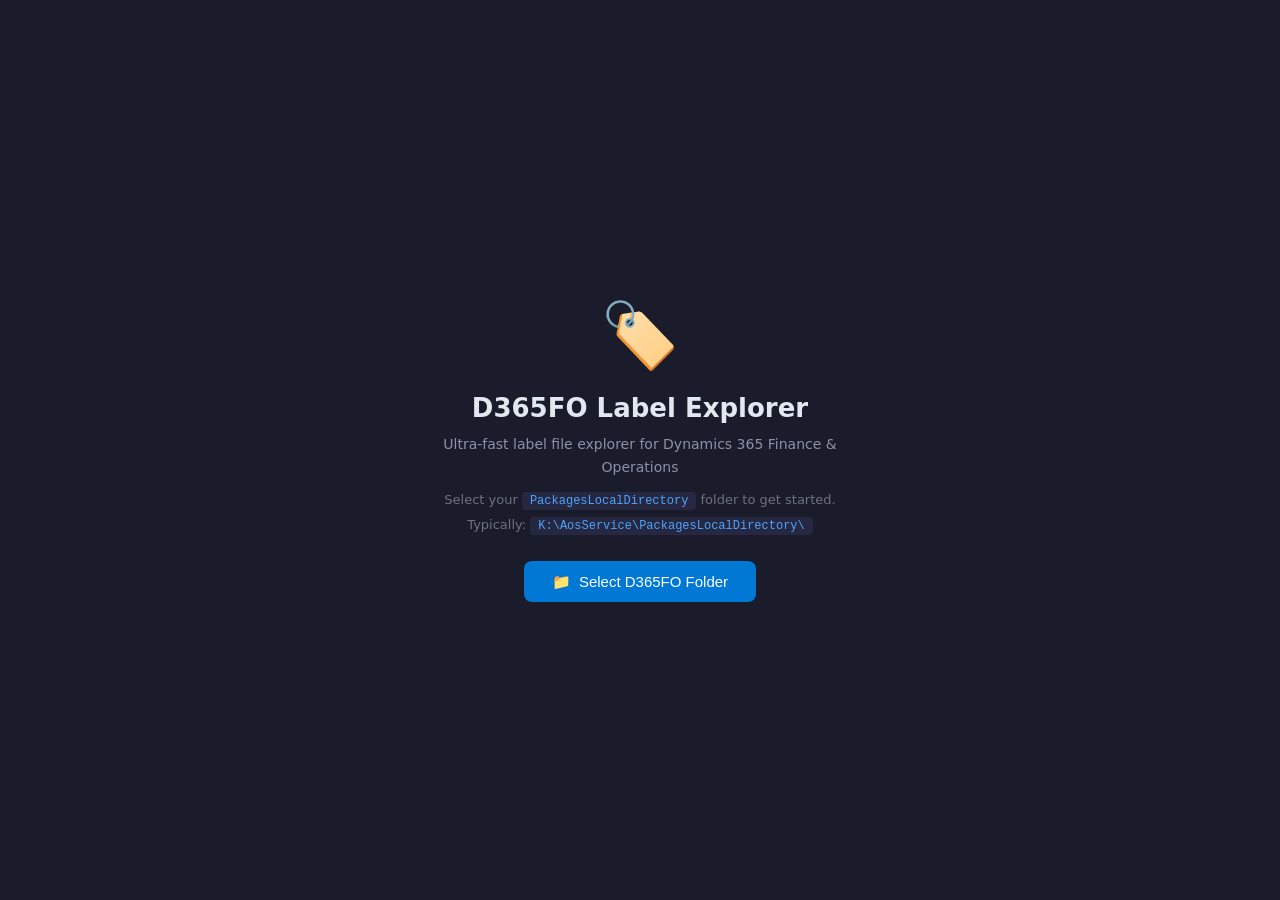
<file: src/index.html>
<!DOCTYPE html>
<html lang="en">
<head>
  <meta charset="UTF-8">
  <meta name="viewport" content="width=device-width, initial-scale=1.0">
  <title>D365FO Label Explorer</title>
  <link rel="icon" type="image/svg+xml" href="favicon.svg">
  <link rel="stylesheet" href="styles.css">
</head>
<body>
  <!-- Splash Screen (Initial Loading) -->
  <div id="splash-screen" class="overlay splash-screen">
    <div class="splash-content">
      <div class="logo-icon spinning">🏷️</div>
      <h2 data-i18n="app_title">D365FO Label Explorer</h2>
      <p class="splash-status">Loading...</p>
    </div>
  </div>

  <!-- Loading Overlay (Onboarding) -->
  <div id="onboarding-overlay" class="overlay hidden">
    <div class="loader-box">
      <div class="logo-icon">🏷️</div>
      <h2 data-i18n="app_title">D365FO Label Explorer</h2>
      <p data-i18n="app_subtitle">Ultra-fast label file explorer for Dynamics 365 Finance & Operations</p>
      <p class="hint" data-i18n="select_folder_hint">Select your <code>PackagesLocalDirectory</code> folder to get started.</p>
      <p class="hint hint-path" data-i18n="typical_path">Typically: <code>K:\AosService\PackagesLocalDirectory\</code></p>
      
      <button id="btn-select-folder" class="file-label">
        <span class="btn-icon">📁</span> <span data-i18n="btn_select_folder">Select D365FO Folder</span>
      </button>
      
      <div id="scan-progress" class="scan-progress hidden">
        <div class="spinner"></div>
        <p class="scan-status" data-i18n="scanning_models">Scanning for models...</p>
      </div>
      
      <div id="browser-warning" class="browser-warning hidden">
        <p data-i18n="browser_warning_title">⚠️ Your browser doesn't support the File System Access API.</p>
        <p data-i18n="browser_warning_hint">Please use <strong>Google Chrome 86+</strong> or <strong>Microsoft Edge 86+</strong>.</p>
      </div>
    </div>
  </div>

  <!-- Discovery Dashboard -->
  <div id="discovery-dashboard" class="overlay hidden">
    <div class="loader-box dashboard-box">
      <div class="logo-icon">📊</div>
      <h2 data-i18n="discovery_complete">Discovery Complete</h2>
      <p id="discovery-summary">Found <strong>0</strong> models with <strong>0</strong> label files.</p>
      
      <div class="selection-controls">
        <button id="btn-toggle-selection" class="btn btn-outline btn-sm">
          ✓ <span data-i18n="btn_select_all">Select All</span>
        </button>
        <select id="global-language-select" class="global-language-select">
          <option value="" data-i18n="select_language">Select language...</option>
        </select>
        <button id="btn-apply-global-language" class="btn btn-outline btn-sm">
          <span data-i18n="btn_apply_global_language">Apply Global Language</span>
        </button>
        <span id="selection-info" class="selection-info">0 files selected</span>
      </div>
      
      <div id="models-list" class="models-list">
        <!-- Models will be rendered here -->
      </div>
      
      <div class="dashboard-actions">
        <button id="btn-start-indexing" class="file-label">
          <span class="btn-icon">⚡</span> <span data-i18n="btn_start_indexing">Start Indexing Selected</span>
        </button>
        <button id="btn-cancel-rescan" class="btn btn-outline hidden">
          <span data-i18n="btn_cancel_rescan">Cancel</span>
        </button>
        <button id="btn-change-folder" class="btn btn-outline">
          <span data-i18n="btn_change_folder">Change Folder</span>
        </button>
      </div>
      
      <div id="indexing-progress" class="indexing-progress hidden">
        <div class="progress-bar">
          <div id="progress-fill" class="progress-fill"></div>
        </div>
        <p id="indexing-status" class="indexing-status" data-i18n="indexing_labels">Indexing labels...</p>
      </div>
    </div>
  </div>

  <!-- Main Application -->
  <div id="app" class="hidden">
    <!-- Header -->
    <header class="header">
      <div class="header-brand">
        <span class="brand-icon">🏷️</span>
        <span class="brand-name">D365FO Label Explorer</span>
        <span class="pill">MVP</span>
      </div>
      
      <div class="header-center">
        <span id="label-count-badge" class="graph-count-badge">0 labels indexed</span>
        <span id="last-indexed" class="last-indexed"></span>
      </div>
      
      <div class="header-actions">
        <button id="btn-rescan" class="btn btn-outline btn-sm" title="Re-scan folder (Alt+R)">
          <span class="btn-icon">🔄</span>
          <span class="btn-text" data-i18n="btn_rescan">Re-scan</span>
        </button>
        <button id="btn-header-change-folder" class="btn btn-outline btn-sm" title="Change folder (Alt+E)">
          <span class="btn-icon">📁</span>
          <span class="btn-text" data-i18n="btn_change_folder">Change Folder</span>
        </button>
        <button id="btn-shortcuts-help" class="btn btn-outline btn-sm" title="Keyboard shortcuts">
          <span class="btn-icon">⌨️</span>
        </button>
      </div>
    </header>

    <!-- Layout -->
    <div class="layout">
      <!-- Sidebar -->
      <aside class="sidebar">
        <div class="sidebar-search">
          <div class="search-wrap">
            <span class="search-icon">🔍</span>
            <input type="text" id="search-input" data-i18n-placeholder="search_placeholder" placeholder="Search labels..." autocomplete="off">
            <button id="clear-search" class="clear-btn hidden" title="Clear">✕</button>
          </div>
          <div id="search-info" class="search-info"></div>
          
          <!-- Advanced Search Button -->
          <button id="btn-advanced-search" class="btn btn-outline btn-full" title="Advanced Search (Alt+S)">
            🔍 <span data-i18n="btn_advanced_search">Advanced Search</span> <kbd>Alt+S</kbd>
          </button>
          <button id="btn-system-settings" class="btn btn-outline btn-full" title="System Settings (Alt+P)">
            ⚙️ <span data-i18n="btn_system_settings">System Settings</span> <kbd>Alt+P</kbd>
          </button>
          
          <!-- Active Filters Pills -->
          <div id="active-filters" class="active-filters hidden">
            <!-- Filter pills will be rendered here -->
          </div>
        </div>

        <div class="sidebar-group">
          <div class="group-header">
            <span data-i18n="results">Results</span>
            <span id="results-count" class="count-badge">0</span>
          </div>
          
          <!-- Sorting Selector -->
          <div class="sort-container">
            <label for="sort-select" class="sort-label" data-i18n="sort_label">Sort:</label>
            <select id="sort-select" class="sort-select">
              <option value="relevance" data-i18n="sort_relevance">Relevance</option>
              <option value="labelId-asc" data-i18n="sort_labelid_asc">Label ID (A-Z)</option>
              <option value="labelId-desc" data-i18n="sort_labelid_desc">Label ID (Z-A)</option>
              <option value="text-asc" data-i18n="sort_text_asc">Text (A-Z)</option>
              <option value="text-desc" data-i18n="sort_text_desc">Text (Z-A)</option>
              <option value="model-asc" data-i18n="sort_model_asc">Model (A-Z)</option>
            </select>
          </div>
        </div>
      </aside>

      <!-- Main Area -->
      <main class="main-area">
        <!-- Results Container (Virtual Scroll) -->
        <div id="results-container" class="results-container">
          <div id="results-viewport" class="vscroll-container">
            <div id="results-inner" class="vscroll-inner">
              <!-- Virtual scroll cards will be rendered here -->
            </div>
          </div>
          
          <!-- Empty State -->
          <div id="empty-state" class="empty-state">
            <div class="welcome-icon">🔍</div>
            <h2 data-i18n="empty_title">Start Searching</h2>
            <p data-i18n="empty_description">Type in the search box to find labels across all your D365FO models.</p>
            <div class="feature-grid">
              <div class="feature">
                <strong data-i18n="feature_fast_search">Fast Search</strong><br>
                <span data-i18n="feature_fast_search_desc">&lt; 200ms even with 100k+ labels</span>
              </div>
              <div class="feature">
                <strong data-i18n="feature_fuzzy">Fuzzy Match</strong><br>
                <span data-i18n="feature_fuzzy_desc">Find labels even with typos</span>
              </div>
              <div class="feature">
                <strong data-i18n="feature_copy">Copy ID</strong><br>
                <span data-i18n="feature_copy_desc">One-click copy @Prefix:ID</span>
              </div>
            </div>
          </div>
          
          <!-- Loading State -->
          <div id="loading-state" class="loading-state hidden">
            <div class="spinner"></div>
            <p>Searching...</p>
          </div>
        </div>
      </main>
    </div>
  </div>

  <!-- Advanced Search Modal -->
  <div id="advanced-search-modal" class="modal-overlay hidden">
    <div class="modal-content">
      <div class="modal-header">
        <h3 data-i18n="modal_advanced_search">🔍 Advanced Search</h3>
        <button id="btn-close-modal" class="btn-close">×</button>
      </div>
      <div class="modal-body">
        <div class="filter-section">
          <label class="filter-label" data-i18n="modal_models">Models</label>
          <div class="selector-row">
            <span id="selected-models-summary" class="selector-summary" data-i18n="all_models">All models</span>
            <button id="btn-open-model-selector" class="btn btn-outline btn-sm" data-i18n="btn_select_models">Select Models</button>
          </div>
        </div>

        <div class="filter-section">
          <label class="filter-label" data-i18n="modal_languages">Languages</label>
          <div class="selector-row">
            <span id="selected-languages-summary" class="selector-summary" data-i18n="all_languages">All languages</span>
            <button id="btn-open-language-selector" class="btn btn-outline btn-sm" data-i18n="btn_select_languages">Select Languages</button>
          </div>
        </div>

        <div class="filter-section">
          <label class="toggle-container">
            <input type="checkbox" id="modal-exact-match">
            <span class="toggle-switch"></span>
            <span class="toggle-label" data-i18n="exact_match">Exact Match</span>
          </label>
        </div>

        <div class="filter-section">
          <label class="filter-label" data-i18n="translation_compliance">Translation Compliance</label>
          <div class="selector-row">
            <span id="required-languages-summary" class="selector-summary" data-i18n="no_required_languages">No required languages</span>
            <button id="btn-open-required-language-selector" class="btn btn-outline btn-sm" data-i18n="btn_set_required">Set Required</button>
          </div>
          <label class="toggle-container" style="margin-top: 12px;">
            <input type="checkbox" id="modal-hide-incomplete">
            <span class="toggle-switch"></span>
            <span class="toggle-label" data-i18n="hide_incomplete">Hide incomplete labels</span>
          </label>
        </div>
      </div>
      <div class="modal-footer">
        <button id="btn-clear-filters" class="btn btn-outline" data-i18n="btn_clear_filters">Clear All</button>
        <button id="btn-apply-filters" class="btn btn-primary" data-i18n="btn_apply_filters">Apply Filters</button>
      </div>
    </div>
  </div>

  <!-- System Settings Modal -->
  <div id="system-settings-modal" class="modal-overlay hidden">
    <div class="modal-content">
      <div class="modal-header">
        <h3 data-i18n="modal_system_settings">⚙️ System Settings</h3>
        <button id="btn-close-settings-modal" class="btn-close">×</button>
      </div>
      <div class="modal-body">
        <div class="filter-section">
          <label class="filter-label" data-i18n="display_settings">Display Settings</label>
          <div class="display-option">
            <label class="display-option-label" data-i18n="label_format">Label ID Format</label>
            <div class="radio-group">
              <label class="radio-option">
                <input type="radio" name="labelFormat" value="full" id="format-full" checked>
                <span data-i18n="format_full">Full (@Prefix:ID)</span>
              </label>
              <label class="radio-option">
                <input type="radio" name="labelFormat" value="simple" id="format-simple">
                <span data-i18n="format_simple">Simple (ID only)</span>
              </label>
              <label class="radio-option">
                <input type="radio" name="labelFormat" value="hybrid" id="format-hybrid">
                <span data-i18n="format_hybrid">Hybrid (ID + prefix below)</span>
              </label>
            </div>
          </div>
          <label class="toggle-container" style="margin-top: 12px;">
            <input type="checkbox" id="modal-group-duplicates" checked>
            <span class="toggle-switch"></span>
            <span class="toggle-label" data-i18n="group_duplicates">Group Duplicate Labels</span>
          </label>
        </div>

        <div class="filter-section">
          <label class="filter-label" for="ui-language-select" data-i18n="interface_language">Interface Language</label>
          <select id="ui-language-select" class="sort-select">
            <option value="auto" data-i18n="lang_auto">Auto (Browser)</option>
            <option value="en">English</option>
            <option value="pt-BR">Português (Brasil)</option>
          </select>
        </div>
      </div>
      <div class="modal-footer">
        <button id="btn-apply-settings" class="btn btn-primary" data-i18n="btn_apply_settings">Apply Settings</button>
      </div>
    </div>
  </div>

  <!-- Generic Selector Modal -->
  <div id="item-selector-modal" class="modal-overlay hidden">
    <div class="modal-content selector-modal-content">
      <div class="modal-header">
        <h3 id="item-selector-title" data-i18n="select_items">Select Items</h3>
        <button id="btn-close-selector-modal" class="btn-close">×</button>
      </div>
      <div class="modal-body">
        <div class="selector-toolbar">
          <input id="item-selector-search" class="selector-search" type="text" data-i18n-placeholder="search_items" placeholder="Search...">
          <button id="btn-toggle-all-selector" class="btn btn-outline btn-sm" data-i18n="btn_toggle_select_all">Select All</button>
        </div>
        <div id="item-selector-list" class="selector-list"></div>
      </div>
      <div class="modal-footer">
        <button id="btn-close-selector" class="btn btn-primary" data-i18n="btn_done">Done</button>
      </div>
    </div>
  </div>

  <!-- Label Details Modal -->
  <div id="label-details-modal" class="modal-overlay hidden">
    <div class="modal-content">
      <div class="modal-header">
        <h3 data-i18n="modal_label_occurrences">📦 Label Occurrences</h3>
        <button id="btn-close-details-modal" class="btn-close">×</button>
      </div>
      <div class="modal-body">
        <div id="label-details-content">
          <!-- Label occurrence details rendered here -->
        </div>
      </div>
      <div class="modal-footer">
        <button id="btn-close-details" class="btn btn-primary" data-i18n="btn_close">Close</button>
      </div>
    </div>
  </div>

  <!-- Keyboard Shortcuts Modal -->
  <div id="shortcuts-modal" class="modal-overlay hidden">
    <div class="modal-content shortcuts-modal-content">
      <div class="modal-header">
        <h3 data-i18n="shortcuts_title">⌨️ Keyboard Shortcuts</h3>
        <button id="btn-close-shortcuts-modal" class="btn-close">×</button>
      </div>
      <div class="modal-body">
        <div class="shortcuts-grid">
          <div class="shortcut-item"><kbd>Alt+F</kbd><span data-i18n="shortcut_focus_search">Focus Search</span></div>
          <div class="shortcut-item"><kbd>Alt+S</kbd><span data-i18n="shortcut_advanced_search">Advanced Search</span></div>
          <div class="shortcut-item"><kbd>Alt+P</kbd><span data-i18n="shortcut_settings">Settings</span></div>
          <div class="shortcut-item"><kbd>Alt+R</kbd><span data-i18n="shortcut_rescan">Re-scan</span></div>
          <div class="shortcut-item"><kbd>Alt+E</kbd><span data-i18n="shortcut_select_folder">Select Folder</span></div>
          <div class="shortcut-item"><kbd>Esc</kbd><span data-i18n="shortcut_close">Close</span></div>
          <div class="shortcut-item"><kbd>↓</kbd><span data-i18n="shortcut_nav_down">Next result</span></div>
          <div class="shortcut-item"><kbd>↑</kbd><span data-i18n="shortcut_nav_up">Previous result</span></div>
          <div class="shortcut-item"><kbd>Space</kbd><span data-i18n="shortcut_copy">Copy Label ID</span></div>
          <div class="shortcut-item"><kbd>Enter</kbd><span data-i18n="shortcut_details">Open details</span></div>
          <div class="shortcut-item"><kbd>Ctrl+Z</kbd><span data-i18n="shortcut_undo">Undo selection</span></div>
        </div>
      </div>
      <div class="modal-footer">
        <button id="btn-close-shortcuts" class="btn btn-primary" data-i18n="btn_close">Close</button>
      </div>
    </div>
  </div>

  <!-- Toast Container -->
  <div id="toast-container" class="toast-container"></div>

  <!-- Scripts -->
  <script src="libs/flexsearch.bundle.min.js"></script>
  <script type="module" src="app.js"></script>
</body>
</html>
</file>
<file: src/styles.css>
/* ===================================================================
   D365FO Label Explorer – styles.css
   Dark theme focused for MVP
   =================================================================== */

:root {
  --primary:       #0078d4;
  --primary-dark:  #005a9e;
  --primary-light: #4da3ff;
  --bg:            #1a1c2b;
  --bg-light:      #252840;
  --surface:       #1e2130;
  --surface-hover: #2d3250;
  --border:        #2d3250;
  --border-light:  #3d4468;
  --text:          #e2e8f0;
  --text-muted:    #8b92a8;
  --text-dark:     #6b7280;
  --success:       #10b981;
  --warning:       #f59e0b;
  --error:         #ef4444;
  --radius:        8px;
  --radius-sm:     4px;
  --shadow:        0 1px 3px rgba(0,0,0,.20), 0 1px 2px rgba(0,0,0,.12);
  --shadow-md:     0 4px 6px -1px rgba(0,0,0,.20);
  --font:          -apple-system, BlinkMacSystemFont, 'Segoe UI', system-ui, sans-serif;
  --mono:          'Cascadia Code', 'Fira Code', Consolas, 'Courier New', monospace;
}

/* ----- Reset ----- */
*, *::before, *::after { box-sizing: border-box; margin: 0; padding: 0; }
html, body { height: 100%; overflow: hidden; }
body { 
  font-family: var(--font); 
  background: var(--bg); 
  color: var(--text); 
  font-size: 14px; 
}

/* ----- Utilities ----- */
.hidden { display: none !important; }
.flex-fill { flex: 1 1 0; min-height: 0; }

/* ===================================================================
   SPLASH SCREEN
   =================================================================== */
.splash-screen {
  z-index: 10000;
}

.splash-content {
  text-align: center;
  color: var(--text-muted);
}

.splash-content h2 {
  margin: 20px 0 10px;
  font-size: 26px;
  color: var(--text);
}

.splash-status {
  color: var(--text-muted);
  font-size: 14px;
}

.spinning {
  animation: spin 2s linear infinite;
}

@keyframes spin {
  0% { transform: rotate(0deg); }
  100% { transform: rotate(360deg); }
}

/* ===================================================================
   LOADING OVERLAY / ONBOARDING
   =================================================================== */
.overlay {
  position: fixed; inset: 0;
  background: var(--bg);
  display: flex; align-items: center; justify-content: center;
  z-index: 9999;
}

.loader-box {
  text-align: center; 
  color: var(--text-muted);
  max-width: 500px; 
  padding: 40px 32px;
}

.logo-icon {
  font-size: 64px;
  margin-bottom: 16px;
}

.loader-box h2 { 
  margin: 20px 0 10px; 
  font-size: 26px; 
  color: var(--text); 
}

.loader-box p { 
  color: var(--text-muted); 
  font-size: 14px; 
  line-height: 1.6; 
}

.loader-box .hint { 
  margin-top: 12px; 
  font-size: 13px; 
  color: var(--text-dark); 
}

.loader-box .hint-path {
  margin-top: 4px;
}

.loader-box code {
  background: var(--bg-light); 
  padding: 2px 8px;
  border-radius: var(--radius-sm); 
  font-family: var(--mono); 
  font-size: 12px;
  color: var(--primary-light);
}

.spinner {
  width: 48px; height: 48px; margin: 0 auto;
  border: 3px solid var(--border); 
  border-top-color: var(--primary);
  border-radius: 50%;
  animation: spin .8s linear infinite;
}

@keyframes spin { to { transform: rotate(360deg); } }

.file-label {
  display: inline-flex;
  align-items: center;
  gap: 8px;
  margin-top: 24px;
  padding: 12px 28px;
  background: var(--primary); 
  color: #fff;
  border: none;
  border-radius: var(--radius); 
  cursor: pointer;
  font-size: 15px; 
  font-weight: 500;
  transition: background .15s, transform .1s;
}

.file-label:hover { 
  background: var(--primary-dark); 
}

.file-label:active {
  transform: scale(0.98);
}

.scan-progress {
  margin-top: 24px;
}

.scan-status {
  margin-top: 16px;
  font-size: 13px;
  color: var(--text-muted);
}

.browser-warning {
  margin-top: 24px;
  padding: 16px;
  background: rgba(239, 68, 68, 0.1);
  border: 1px solid var(--error);
  border-radius: var(--radius);
}

.browser-warning p {
  color: #fca5a5;
}

/* ===================================================================
   DISCOVERY DASHBOARD
   =================================================================== */
.dashboard-box {
  max-width: 600px;
}

.models-list {
  margin-top: 24px;
  max-height: 300px;
  overflow-y: auto;
  text-align: left;
}

.selection-controls {
  display: flex;
  flex-wrap: wrap;
  gap: 10px;
  align-items: center;
  justify-content: center;
  margin: 16px 0;
  padding: 12px;
  background: var(--bg-light);
  border-radius: var(--radius);
}

/* Standardize all buttons in selection controls */
.selection-controls .btn,
.selection-controls .btn-sm {
  height: 36px;
  line-height: 1;
  padding: 0 14px;
  display: inline-flex;
  align-items: center;
  justify-content: center;
  white-space: nowrap;
}

.selection-info {
  font-size: 13px;
  color: var(--text-muted);
  margin-left: auto;
  white-space: nowrap;
}

.global-language-select {
  min-width: 180px;
  height: 36px;
  padding: 0 10px;
  background: var(--surface);
  color: var(--text);
  border: 1px solid var(--border);
  border-radius: var(--radius-sm);
}

/* Responsive: Discovery Dashboard */
@media (max-width: 768px) {
  .selection-controls {
    flex-direction: column;
    align-items: stretch;
  }
  
  .selection-controls .btn,
  .selection-controls .btn-sm,
  .selection-controls .global-language-select {
    width: 100%;
  }
  
  .selection-info {
    margin-left: 0;
    text-align: center;
  }
  
  .dashboard-actions {
    flex-direction: column;
  }
  
  .dashboard-actions .file-label,
  .dashboard-actions .btn {
    width: 100%;
    justify-content: center;
  }
  
  .models-list {
    max-height: 200px;
  }
  
  .dashboard-box {
    padding: 24px 16px;
    max-width: 100%;
  }
}

.model-item {
  background: var(--surface);
  border: 1px solid var(--border);
  border-radius: var(--radius-sm);
  margin-bottom: 8px;
  padding: 0;
  overflow: hidden;
}

.model-header {
  display: flex;
  align-items: center;
  gap: 12px;
  padding: 12px 14px;
  cursor: pointer;
  transition: background 0.2s;
}

.model-header:hover {
  background: var(--bg-light);
}

.model-checkbox {
  width: 18px;
  height: 18px;
  cursor: pointer;
  accent-color: var(--primary);
}

.model-checkbox:indeterminate {
  accent-color: var(--warning);
}

.model-info {
  flex: 1;
  display: flex;
  align-items: center;
  justify-content: space-between;
}

.model-name {
  font-weight: 500;
  color: var(--text);
  font-size: 14px;
}

.model-expand-icon {
  font-size: 12px;
  color: var(--text-muted);
  transition: transform 0.2s;
}

.model-item.expanded .model-expand-icon {
  transform: rotate(90deg);
}

.model-languages {
  border-top: 1px solid var(--border);
  padding: 8px 14px 8px 44px;
  background: var(--bg-light);
  display: none;
}

.model-item.expanded .model-languages {
  display: block;
}

.language-item {
  display: flex;
  align-items: center;
  gap: 8px;
  padding: 6px 0;
}

.language-checkbox {
  width: 16px;
  height: 16px;
  cursor: pointer;
  accent-color: var(--primary);
}

.language-label {
  flex: 1;
  font-size: 13px;
  color: var(--text);
  cursor: pointer;
  display: flex;
  align-items: center;
  gap: 8px;
}

.language-file-count {
  font-size: 11px;
  color: var(--text-muted);
  margin-left: auto;
}

.model-badges {
  display: flex;
  flex-wrap: wrap;
  gap: 4px;
  max-width: 400px;
  overflow-x: hidden;
}

.culture-badge {
  font-size: 10px;
  padding: 2px 6px;
  background: var(--border);
  color: var(--text-muted);
  border-radius: 10px;
}

.dashboard-actions {
  display: flex;
  gap: 12px;
  justify-content: center;
  margin-top: 24px;
}

.dashboard-actions .file-label.disabled,
.dashboard-actions .btn.disabled {
  opacity: 0.5;
  cursor: not-allowed;
  pointer-events: none;
}

.indexing-progress {
  margin-top: 24px;
}

.progress-bar {
  height: 8px;
  background: var(--border);
  border-radius: 4px;
  overflow: hidden;
}

.progress-fill {
  height: 100%;
  background: var(--primary);
  width: 0%;
  transition: width 0.3s ease;
}

.indexing-status {
  margin-top: 12px;
  font-size: 13px;
  color: var(--text-muted);
}

/* ===================================================================
   APP LAYOUT
   =================================================================== */
#app { 
  height: 100vh; 
  display: flex; 
  flex-direction: column; 
}

/* ----- Header ----- */
.header {
  display: flex; 
  align-items: center; 
  gap: 12px;
  padding: 0 16px; 
  height: 52px; 
  flex-shrink: 0;
  background: var(--surface);
  border-bottom: 1px solid var(--border);
}

.header-brand { 
  display: flex; 
  align-items: center; 
  gap: 8px; 
  white-space: nowrap; 
}

.brand-icon { 
  font-size: 20px; 
}

.brand-name { 
  font-weight: 600; 
  color: var(--text); 
  font-size: 15px; 
}

.pill {
  background: var(--primary); 
  color: #fff;
  padding: 2px 9px; 
  border-radius: 12px;
  font-size: 11px; 
  font-weight: 600;
}

.header-center {
  flex: 1; 
  display: flex; 
  align-items: center; 
  gap: 12px; 
  min-width: 0;
}

.graph-count-badge {
  background: var(--bg-light); 
  color: var(--text-muted);
  padding: 4px 12px; 
  border-radius: 12px;
  font-size: 12px; 
  font-weight: 500;
}

.last-indexed {
  font-size: 11px;
  color: var(--text-dark);
}

.header-actions { 
  display: flex; 
  align-items: center; 
  gap: 8px; 
  flex-shrink: 0; 
}

/* ----- Buttons ----- */
.btn {
  padding: 6px 14px; 
  border: none; 
  border-radius: var(--radius);
  cursor: pointer; 
  font-size: 13px; 
  font-weight: 500;
  transition: all .15s; 
  white-space: nowrap;
  display: inline-flex; 
  align-items: center; 
  gap: 6px;
}

.btn:disabled { 
  opacity: .45; 
  cursor: not-allowed; 
}

.btn-primary { 
  background: var(--primary); 
  color: #fff; 
}

.btn-primary:hover:not(:disabled) { 
  background: var(--primary-dark); 
}

.btn-outline {
  background: transparent; 
  color: var(--text-muted);
  border: 1px solid var(--border-light);
}

.btn-outline:hover:not(:disabled) { 
  background: var(--surface-hover); 
  color: var(--text); 
}

.btn-sm { 
  padding: 5px 12px; 
  font-size: 12px; 
}

.btn-icon { 
  line-height: 1; 
}

/* Sorting Controls */
.sort-container {
  display: flex;
  align-items: center;
  gap: 8px;
  padding: 12px 16px;
  border-top: 1px solid var(--border);
  background: var(--bg-light);
}

.sort-label {
  font-size: 12px;
  color: var(--text-muted);
  font-weight: 500;
}

.sort-select {
  flex: 1;
  padding: 6px 10px;
  background: var(--surface);
  border: 1px solid var(--border);
  border-radius: var(--radius-sm);
  color: var(--text);
  font-size: 12px;
  cursor: pointer;
  transition: all 0.2s;
}

.sort-select:hover {
  border-color: var(--primary);
}

.sort-select:focus {
  outline: none;
  border-color: var(--primary);
  box-shadow: 0 0 0 2px rgba(99, 102, 241, 0.1);
}


/* ----- Layout ----- */
.layout { 
  display: flex; 
  flex: 1; 
  min-height: 0; 
  overflow: hidden; 
}

/* ===================================================================
   SIDEBAR
   =================================================================== */
.sidebar {
  width: 280px; 
  flex-shrink: 0;
  background: var(--surface);
  border-right: 1px solid var(--border);
  display: flex; 
  flex-direction: column;
  overflow: hidden;
}

/* Search */
.sidebar-search {
  padding: 12px;
  border-bottom: 1px solid var(--border);
  flex-shrink: 0;
}

.search-wrap {
  display: flex; 
  align-items: center; 
  gap: 8px;
  background: var(--bg-light); 
  border: 1px solid var(--border-light);
  border-radius: var(--radius); 
  padding: 8px 12px;
}

.search-wrap:focus-within { 
  border-color: var(--primary); 
}

.search-icon { 
  font-size: 14px; 
  flex-shrink: 0; 
}

.search-wrap input {
  flex: 1; 
  background: none; 
  border: none;
  color: var(--text); 
  font-size: 14px; 
  outline: none;
}

.search-wrap input::placeholder { 
  color: var(--text-dark); 
}

.clear-btn {
  background: none; 
  border: none; 
  color: var(--text-dark);
  cursor: pointer; 
  font-size: 14px; 
  padding: 0 2px; 
  line-height: 1;
}

.clear-btn:hover { 
  color: var(--text); 
}

.search-info { 
  font-size: 11px; 
  color: var(--text-dark); 
  padding: 6px 2px 0; 
  min-height: 20px; 
}

.sidebar-filter-row {
  display: flex; 
  gap: 8px; 
  padding: 8px 0 0;
}

.region-select {
  flex: 1;
  background: var(--bg-light); 
  color: var(--text-muted);
  border: 1px solid var(--border-light); 
  border-radius: var(--radius);
  padding: 6px 10px; 
  font-size: 12px; 
  cursor: pointer; 
  outline: none;
}

.region-select:focus { 
  border-color: var(--primary); 
}

.search-mode-toggle {
  display: flex;
  align-items: center;
  gap: 6px;
  font-size: 12px;
  color: var(--text-muted);
  cursor: pointer;
}

.search-mode-toggle input {
  accent-color: var(--primary);
}

/* Sidebar groups */
.sidebar-group { 
  display: flex; 
  flex-direction: column; 
}

.group-header {
  display: flex; 
  align-items: center; 
  justify-content: space-between;
  padding: 10px 14px;
  font-size: 11px; 
  font-weight: 600;
  text-transform: uppercase; 
  letter-spacing: .05em;
  color: var(--text-dark);
  border-bottom: 1px solid var(--border);
  flex-shrink: 0;
}

.count-badge {
  background: var(--bg-light); 
  color: var(--text-muted);
  padding: 2px 8px; 
  border-radius: 10px;
  font-size: 11px;
}

/* ===================================================================
   MAIN AREA (Results)
   =================================================================== */
.main-area {
  flex: 1; 
  display: flex; 
  min-width: 0; 
  overflow: hidden;
  position: relative;
  background: var(--bg);
}

.results-container {
  flex: 1;
  display: flex;
  flex-direction: column;
  overflow: hidden;
  position: relative;
}

/* Virtual scroller */
.vscroll-container { 
  flex: 1; 
  overflow-y: auto; 
  position: relative; 
  min-height: 0;
  padding: 12px;
}

.vscroll-inner { 
  position: relative; 
  width: 100%; 
}

/* ===================================================================
   LABEL CARDS
   =================================================================== */
.label-card {
  position: absolute;
  left: 0;
  right: 0;
  height: 150px;
  background: var(--surface);
  border: 1px solid var(--border);
  border-radius: var(--radius);
  padding: 14px 16px;
  box-sizing: border-box;
  transition: border-color .15s, box-shadow .15s;
  overflow: hidden;
}

.label-card:hover {
  border-color: var(--primary);
  box-shadow: var(--shadow-md);
}

.card-header {
  display: flex;
  align-items: center;
  gap: 10px;
  margin-bottom: 8px;
}

.label-id {
  font-family: var(--mono);
  font-size: 13px;
  font-weight: 600;
  color: var(--primary-light);
}

.model-badge {
  font-size: 10px;
  padding: 2px 8px;
  background: var(--bg-light);
  color: var(--text-muted);
  border-radius: 10px;
  font-weight: 500;
}

.culture-tag {
  font-size: 10px;
  padding: 2px 6px;
  background: rgba(16, 185, 129, 0.15);
  color: var(--success);
  border-radius: 8px;
}

.card-body {
  color: var(--text);
  font-size: 14px;
  line-height: 1.5;
  margin-bottom: 8px;
  overflow: hidden;
  text-overflow: ellipsis;
  display: -webkit-box;
  -webkit-line-clamp: 2;
  -webkit-box-orient: vertical;
  max-height: 42px;
}

.card-body mark {
  background: rgba(250, 204, 21, 0.3);
  color: inherit;
  padding: 0 2px;
  border-radius: 2px;
}

.card-footer {
  font-size: 12px;
  color: var(--text-dark);
  font-style: italic;
  overflow: hidden;
  text-overflow: ellipsis;
  white-space: nowrap;
}

.card-actions {
  display: flex;
  gap: 8px;
  margin-top: 12px;
  margin-bottom: 12px;
  padding-top: 12px;
  border-top: 1px solid var(--border);
}

.card-actions .btn {
  font-size: 11px;
  padding: 4px 10px;
}

/* ===================================================================
   EMPTY & LOADING STATES
   =================================================================== */
.empty-state,
.loading-state {
  position: absolute;
  inset: 0;
  display: flex;
  flex-direction: column;
  align-items: center;
  justify-content: center;
  padding: 40px;
  text-align: center;
}

.empty-state .welcome-icon,
.loading-state .spinner {
  margin-bottom: 16px;
}

.welcome-icon {
  font-size: 64px;
}

.empty-state h2 {
  font-size: 22px;
  color: var(--text);
  margin-bottom: 10px;
}

.empty-state p {
  font-size: 14px;
  color: var(--text-muted);
  max-width: 400px;
  line-height: 1.6;
}

.feature-grid {
  display: grid;
  grid-template-columns: repeat(3, 1fr);
  gap: 12px;
  margin-top: 28px;
  max-width: 500px;
}

.feature {
  background: var(--surface);
  padding: 14px;
  border-radius: var(--radius);
  border: 1px solid var(--border);
  font-size: 12px;
  color: var(--text-muted);
  text-align: left;
}

.feature strong {
  display: block;
  color: var(--text);
  margin-bottom: 4px;
}

.loading-state p {
  color: var(--text-muted);
  font-size: 14px;
}

/* ===================================================================
   ADVANCED SEARCH MODAL
   =================================================================== */
.modal-overlay {
  position: fixed;
  inset: 0;
  background: rgba(0, 0, 0, 0.6);
  display: flex;
  align-items: center;
  justify-content: center;
  z-index: 9998;
  backdrop-filter: blur(4px);
}

.modal-content {
  background: var(--surface);
  border: 1px solid var(--border);
  border-radius: var(--radius);
  width: 90%;
  max-width: 500px;
  max-height: 80vh;
  display: flex;
  flex-direction: column;
  box-shadow: 0 20px 40px rgba(0, 0, 0, 0.4);
}

.modal-header {
  display: flex;
  align-items: center;
  justify-content: space-between;
  padding: 16px 20px;
  border-bottom: 1px solid var(--border);
}

.modal-header h3 {
  margin: 0;
  font-size: 18px;
  color: var(--text);
}

.btn-close {
  background: none;
  border: none;
  color: var(--text-muted);
  font-size: 24px;
  cursor: pointer;
  padding: 0;
  line-height: 1;
  transition: color 0.2s;
}

.btn-close:hover {
  color: var(--text);
}

.modal-body {
  padding: 20px;
  overflow-y: auto;
  flex: 1;
}

.filter-section {
  margin-bottom: 20px;
}

.filter-section:last-child {
  margin-bottom: 0;
}

.filter-label {
  display: block;
  font-size: 12px;
  font-weight: 600;
  color: var(--text-muted);
  text-transform: uppercase;
  letter-spacing: 0.5px;
  margin-bottom: 10px;
}

.filter-tags {
  display: flex;
  flex-wrap: wrap;
  gap: 8px;
  max-height: 150px;
  overflow-y: auto;
  padding: 4px;
}

.filter-tag {
  display: flex;
  align-items: center;
  gap: 6px;
  padding: 6px 12px;
  background: var(--bg-light);
  border: 1px solid var(--border);
  border-radius: 20px;
  font-size: 12px;
  color: var(--text-muted);
  cursor: pointer;
  transition: all 0.2s;
}

.filter-tag:hover {
  border-color: var(--primary);
  color: var(--text);
}

.filter-tag.active {
  background: rgba(0, 120, 212, 0.2);
  border-color: var(--primary);
  color: var(--primary-light);
}

.filter-tag input[type="checkbox"] {
  display: none;
}

.selector-row {
  display: flex;
  align-items: center;
  gap: 10px;
  justify-content: space-between;
}

.selector-summary {
  font-size: 12px;
  color: var(--text-muted);
  max-width: 60%;
  text-overflow: ellipsis;
  overflow: hidden;
  white-space: nowrap;
}

.selector-modal-content {
  max-width: 560px;
}

.selector-toolbar {
  display: flex;
  gap: 10px;
  margin-bottom: 12px;
}

.selector-search {
  flex: 1;
  padding: 8px 10px;
  background: var(--bg-light);
  border: 1px solid var(--border);
  border-radius: var(--radius-sm);
  color: var(--text);
}

.selector-list {
  max-height: 320px;
  overflow-y: auto;
  border: 1px solid var(--border);
  border-radius: var(--radius-sm);
  padding: 8px;
  background: var(--bg-light);
}

.selector-item {
  display: flex;
  align-items: center;
  gap: 8px;
  padding: 8px 10px;
  border-radius: 8px;
  cursor: pointer;
}

.selector-item:hover {
  background: rgba(99, 102, 241, 0.08);
}

.selector-item input[type="checkbox"] {
  accent-color: var(--primary);
}

/* Compliance indicators */
.label-card.compliance-missing {
  border-left: 4px solid #f59e0b;
}

.compliance-badge {
  display: inline-flex;
  align-items: center;
  gap: 6px;
  margin-top: 8px;
  font-size: 11px;
  padding: 4px 8px;
  border-radius: 999px;
  background: rgba(245, 158, 11, 0.14);
  color: #f59e0b;
  border: 1px solid rgba(245, 158, 11, 0.5);
  max-width: 100%;
  white-space: nowrap;
  overflow: hidden;
  text-overflow: ellipsis;
}

/* Toggle Switch */
.toggle-container {
  display: flex;
  align-items: center;
  gap: 12px;
  cursor: pointer;
}

.toggle-switch {
  position: relative;
  width: 44px;
  height: 24px;
  background: var(--border);
  border-radius: 12px;
  transition: background 0.2s;
}

.toggle-switch::after {
  content: '';
  position: absolute;
  top: 2px;
  left: 2px;
  width: 20px;
  height: 20px;
  background: var(--text);
  border-radius: 50%;
  transition: transform 0.2s;
}

.toggle-container input:checked + .toggle-switch {
  background: var(--primary);
}

.toggle-container input:checked + .toggle-switch::after {
  transform: translateX(20px);
}

.toggle-label {
  font-size: 14px;
  color: var(--text);
}

/* Display Options */
.display-option {
  margin-bottom: 12px;
}

.display-option-label {
  display: block;
  font-size: 13px;
  color: var(--text-muted);
  margin-bottom: 8px;
}

.radio-group {
  display: flex;
  flex-direction: column;
  gap: 8px;
}

.radio-option {
  display: flex;
  align-items: center;
  gap: 8px;
  padding: 8px 12px;
  background: var(--bg-light);
  border: 1px solid var(--border);
  border-radius: var(--radius-sm);
  cursor: pointer;
  transition: all 0.2s;
}

.radio-option:hover {
  border-color: var(--primary);
  background: var(--surface);
}

.radio-option input[type="radio"] {
  accent-color: var(--primary);
}

.radio-option span {
  font-size: 13px;
  color: var(--text);
}

/* Model count badge */
.model-count-badge {
  display: inline-flex;
  align-items: center;
  gap: 4px;
  padding: 2px 8px;
  background: rgba(16, 185, 129, 0.15);
  border: 1px solid var(--success);
  color: var(--success);
  border-radius: 12px;
  font-size: 11px;
  font-weight: 500;
  cursor: pointer;
  transition: all 0.2s;
}

.model-count-badge:hover {
  background: rgba(16, 185, 129, 0.25);
  border-color: var(--success);
}

/* Label ID formats */
.label-id-hybrid {
  display: flex;
  flex-direction: column;
  gap: 2px;
}

.label-id-main {
  font-family: var(--mono);
  font-size: 14px;
  font-weight: 600;
  color: var(--primary-light);
}

.label-id-prefix {
  font-family: var(--mono);
  font-size: 10px;
  color: var(--text-muted);
  opacity: 0.7;
}

/* Label Details Modal */
.label-details-header {
  padding: 16px;
  background: var(--bg-light);
  border-radius: var(--radius);
  margin-bottom: 20px;
}

.label-details-header h4 {
  font-family: var(--mono);
  font-size: 18px;
  color: var(--primary-light);
  margin: 0 0 12px 0;
}

.label-details-text {
  font-size: 14px;
  color: var(--text);
  margin: 8px 0;
  line-height: 1.5;
}

.label-details-help {
  font-size: 12px;
  color: var(--text-muted);
  margin: 8px 0 0 0;
  font-style: italic;
}

.label-details-list h5 {
  font-size: 14px;
  color: var(--text-muted);
  margin: 0 0 16px 0;
  text-transform: uppercase;
  letter-spacing: 0.5px;
}

.occurrence-item {
  background: var(--surface);
  border: 1px solid var(--border);
  border-radius: var(--radius-sm);
  padding: 16px;
  margin-bottom: 12px;
  transition: all 0.2s;
}

.occurrence-item:hover {
  border-color: var(--primary);
  box-shadow: 0 2px 8px rgba(99, 102, 241, 0.1);
}

.occurrence-header {
  display: flex;
  gap: 12px;
  margin-bottom: 12px;
  flex-wrap: wrap;
}

.occurrence-model {
  display: inline-flex;
  align-items: center;
  gap: 4px;
  padding: 4px 10px;
  background: var(--bg-light);
  border: 1px solid var(--border);
  border-radius: 4px;
  font-size: 12px;
  font-weight: 500;
  color: var(--text);
}

.occurrence-culture {
  display: inline-flex;
  align-items: center;
  gap: 4px;
  padding: 4px 10px;
  background: rgba(99, 102, 241, 0.1);
  border: 1px solid var(--primary);
  color: var(--primary-light);
  border-radius: 4px;
  font-size: 12px;
  font-weight: 500;
}

.occurrence-path,
.occurrence-id {
  margin-top: 8px;
  font-size: 12px;
  color: var(--text-muted);
}

.occurrence-path code,
.occurrence-id code {
  display: inline-block;
  font-family: var(--mono);
  font-size: 11px;
  background: var(--bg-light);
  padding: 4px 8px;
  border-radius: 3px;
  color: var(--text);
  word-break: break-all;
  margin-left: 8px;
}

.modal-footer {
  display: flex;
  justify-content: flex-end;
  gap: 12px;
  padding: 16px 20px;
  border-top: 1px solid var(--border);
}

/* ===================================================================
   ACTIVE FILTERS PILLS
   =================================================================== */
.active-filters {
  display: flex;
  flex-wrap: wrap;
  gap: 6px;
  margin-top: 12px;
  padding-top: 12px;
  border-top: 1px solid var(--border);
}

.filter-pill {
  display: inline-flex;
  align-items: center;
  gap: 6px;
  padding: 4px 10px;
  background: rgba(0, 120, 212, 0.15);
  border: 1px solid var(--primary);
  border-radius: 16px;
  font-size: 11px;
  color: var(--primary-light);
}

.filter-pill .pill-remove {
  background: none;
  border: none;
  color: var(--primary-light);
  cursor: pointer;
  padding: 0;
  font-size: 14px;
  line-height: 1;
  opacity: 0.7;
  transition: opacity 0.2s;
}

.filter-pill .pill-remove:hover {
  opacity: 1;
}

/* Button full width */
.btn-full {
  width: 100%;
  justify-content: center;
  margin-top: 12px;
}

.btn kbd {
  background: var(--bg);
  padding: 2px 6px;
  border-radius: 3px;
  font-size: 10px;
  margin-left: 8px;
  opacity: 0.7;
}

/* ===================================================================
   TOAST NOTIFICATIONS
   =================================================================== */
.toast-container {
  position: fixed;
  bottom: 20px;
  right: 20px;
  z-index: 10000;
  display: flex;
  flex-direction: column;
  gap: 8px;
}

.toast {
  background: var(--surface);
  border: 1px solid var(--border);
  border-radius: var(--radius);
  padding: 12px 16px;
  box-shadow: var(--shadow-md);
  animation: slideIn 0.3s ease;
  display: flex;
  align-items: center;
  gap: 10px;
  min-width: 280px;
}

.toast-success {
  border-left: 3px solid var(--success);
}

.toast-error {
  border-left: 3px solid var(--error);
}

.toast-info {
  border-left: 3px solid var(--primary);
}

.toast-icon {
  font-size: 16px;
}

.toast-message {
  flex: 1;
  font-size: 13px;
  color: var(--text);
}

@keyframes slideIn {
  from {
    opacity: 0;
    transform: translateX(100%);
  }
  to {
    opacity: 1;
    transform: translateX(0);
  }
}

@keyframes slideOut {
  from {
    opacity: 1;
    transform: translateX(0);
  }
  to {
    opacity: 0;
    transform: translateX(100%);
  }
}

/* ===================================================================
   SCROLLBAR
   =================================================================== */
::-webkit-scrollbar { 
  width: 8px; 
  height: 8px; 
}

::-webkit-scrollbar-track { 
  background: transparent; 
}

::-webkit-scrollbar-thumb { 
  background: var(--border-light); 
  border-radius: 4px; 
}

::-webkit-scrollbar-thumb:hover { 
  background: #5d6285; 
}

/* ===================================================================
   RESPONSIVE
   =================================================================== */
@media (max-width: 1024px) {
  .header .btn .btn-text { display: none; }
  .header .btn { 
    min-width: 32px; 
    justify-content: center; 
    padding-left: 8px; 
    padding-right: 8px; 
  }
  .feature-grid {
    grid-template-columns: repeat(2, 1fr);
  }
}

@media (max-width: 768px) {
  .sidebar { 
    width: 240px; 
  }
  .feature-grid {
    grid-template-columns: 1fr;
  }
  
  /* Main layout stacks vertically on small screens */
  .layout {
    flex-direction: column;
  }
  
  .sidebar {
    width: 100%;
    max-height: 40vh;
    border-right: none;
    border-bottom: 1px solid var(--border);
  }
  
  .main-area {
    flex: 1;
    min-height: 0;
  }
  
  /* Modal responsiveness */
  .modal-content {
    width: 95%;
    max-height: 90vh;
    margin: 16px;
  }
  
  /* Header brand text hidden */
  .brand-name {
    display: none;
  }
}

/* ===================================================================
   KEYBOARD NAVIGATION
   =================================================================== */
.label-card.keyboard-selected {
  border-color: var(--primary);
  box-shadow: 0 0 0 2px rgba(99, 102, 241, 0.3), var(--shadow-md);
}

/* ===================================================================
   SHORTCUTS MODAL
   =================================================================== */
.shortcuts-modal-content {
  max-width: 500px;
}

.shortcuts-grid {
  display: grid;
  grid-template-columns: 1fr 1fr;
  gap: 12px;
}

.shortcut-item {
  display: flex;
  align-items: center;
  gap: 12px;
  padding: 10px 14px;
  background: var(--bg-light);
  border-radius: var(--radius-sm);
}

.shortcut-item kbd {
  background: var(--surface);
  border: 1px solid var(--border);
  padding: 4px 10px;
  border-radius: 4px;
  font-family: var(--mono);
  font-size: 12px;
  min-width: 60px;
  text-align: center;
  color: var(--text);
}

.shortcut-item span {
  color: var(--text-muted);
  font-size: 13px;
}

@media (max-width: 480px) {
  .shortcuts-grid {
    grid-template-columns: 1fr;
  }
}

/* ===================================================================
   CARD ACTION BUTTONS - STANDARDIZED HEIGHT
   =================================================================== */
.card-actions .btn {
  height: 28px;
  padding: 0 10px;
  font-size: 11px;
  display: inline-flex;
  align-items: center;
  justify-content: center;
  white-space: nowrap;
}
</file>
